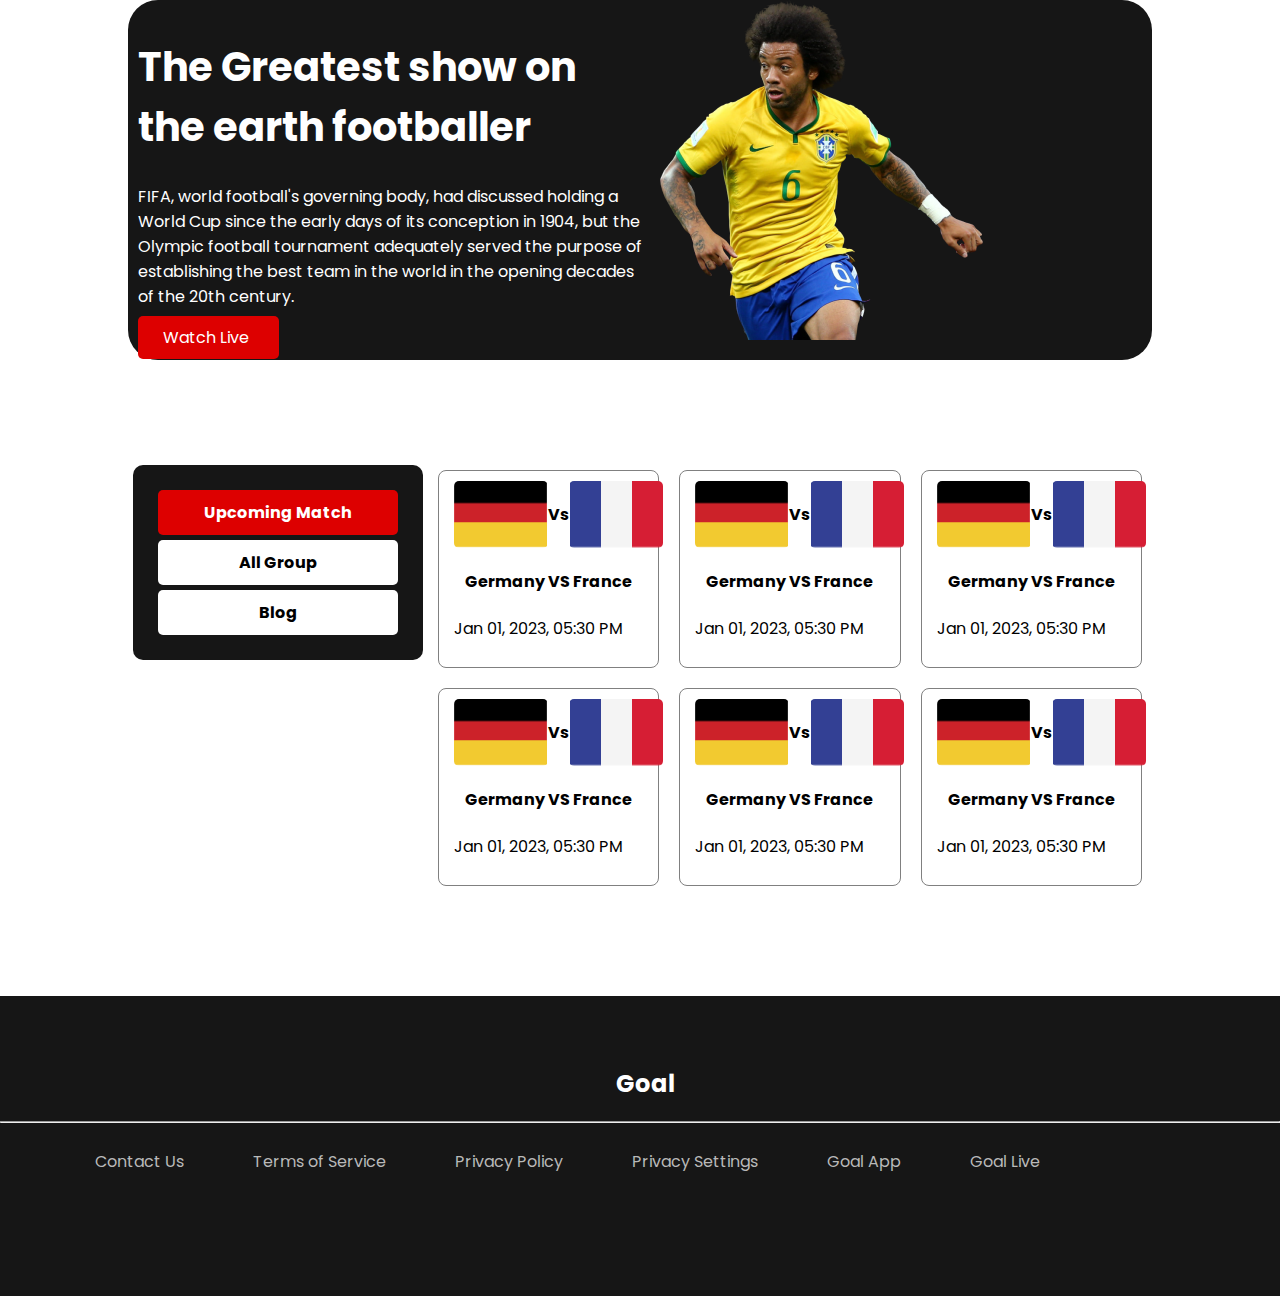
<file: index2.html>
<!DOCTYPE html>
<html lang="en">
<head>
    <meta charset="UTF-8">
    <meta http-equiv="X-UA-Compatible" content="IE=edge">
    <meta name="viewport" content="width=device-width, initial-scale=1.0">
    <title>World Cup2</title>
    <link rel="stylesheet" href="style.css">
</head>
<body>
   <main>
    <section class="container">
        <article class="header-text">
           <div class="sub-text">
           <div>
            <h1>The Greatest show on <br> the earth footballer</h1>
            <p>FIFA, world football's governing body, had discussed holding a World Cup since the early days of its conception in 1904, but the Olympic football tournament adequately served the purpose of establishing the best team in the world in the opening decades of the 20th century.</p>
            <a class="link-button for-hover" href="" >Watch Live  <span class="right-arro"><i class="fa-solid fa-greater-than"></i></span></a>
           </div>
           </div>
       
            <div class="sub-banner">
                <img src="image/Banner Image.png" alt="">
            </div> 
        </article>
    </section>

    <section class="footballers">
        <article class="match-update">
          <div class="sub-match-update">
            <li> <a class="match-link-button blog-button"  href="">Upcoming Match</a></li>
            <li><a class="match-link-button"  href="">All Group</a></li>
            <li><a class="match-link-button " href="">Blog</a></li>
          </div>
        </article>
        <article class="players">
            <div class="card">
                <div class="img">
                    <img src="image/germany Flag.png" alt="">
                    <h4 class="extra-title">Vs</h4>
                    <img src="image/Flag.png" alt="">
                </div>
                <h4 class="extra-title">Germany VS France </h4>
                <p class="extra-p">Jan 01, 2023, 05:30 PM </p>
            </div>
            <div class="card">
                <div class="img">
                    <img src="image/germany Flag.png" alt="">
                    <h4 class="extra-title">Vs</h4>
                    <img src="image/Flag.png" alt="">
                </div>
                <h4 class="extra-title">Germany VS France </h4>
                <p class="extra-p">Jan 01, 2023, 05:30 PM </p>
            </div>
            <div class="card">
                <div class="img">
                    <img src="image/germany Flag.png" alt="">
                    <h4 class="extra-title">Vs</h4>
                    <img src="image/Flag.png" alt="">
                </div>
                <h4 class="extra-title">Germany VS France </h4>
                <p class="extra-p">Jan 01, 2023, 05:30 PM </p>
            </div>
            <div class="card">
                <div class="img">
                    <img src="image/germany Flag.png" alt="">
                    <h4 class="extra-title">Vs</h4>
                    <img src="image/Flag.png" alt="">
                </div>
                <h4 class="extra-title">Germany VS France </h4>
                <p class="extra-p">Jan 01, 2023, 05:30 PM </p>
            </div>
            <div class="card">
                <div class="img">
                    <img src="image/germany Flag.png" alt="">
                    <h4 class="extra-title">Vs</h4>
                    <img src="image/Flag.png" alt="">
                </div>
                <h4 class="extra-title">Germany VS France </h4>
                <p class="extra-p">Jan 01, 2023, 05:30 PM </p>
            </div>
            <div class="card">
                <div class="img">
                    <img src="image/germany Flag.png" alt="">
                    <h4 class="extra-title">Vs</h4>
                    <img src="image/Flag.png" alt="">
                </div>
                <h4 class="extra-title">Germany VS France </h4>
                <p class="extra-p">Jan 01, 2023, 05:30 PM </p>
            </div>
        </article>
    </section>



   </main>
</body>
<footer>
    <div class="footer-title">
        <h2>Goal</h2>
    </div>
    <hr>
<div class="nav">
    <ul>
        <li><a href="">Contact Us </a></li>
        <li><a href="">Terms of Service</a></li>
        <li><a href="">Privacy Policy</a></li>
        <li><a href="">Privacy Settings</a></li>
        <li><a href="">Goal App </a></li>
        <li><a href="">Goal Live</a></li>
    </ul>
</div>
</footer>
</html>
</file>
<file: style.css>
/* font */
@import url('https://fonts.googleapis.com/css2?family=Gentium+Book+Plus&family=Open+Sans&family=Poppins&display=swap');
body{
    font-family: 'Gentium Book Plus', serif;
    font-family: 'Open Sans', sans-serif;
    font-family: 'Poppins', sans-serif;
    margin: 0;
}
main{
    width: 80%;
    margin: 0px auto;
}
/* common style */
/* section{
    width: 80%;
    margin: 0px auto;
} */

.container{
    width: 100%;
    background-color: #161616;
    border-radius: 30px;
    margin-bottom: 50px;
    margin-bottom: 100px;
}


/* header aria style */
.header-text{
    width: 100%;
    display: flex;
}


.sub-text {
   margin: 10px;
   width: 50%;
    
}
.sub-img{
    width: 50%;
}


.sub-text, h1, p{
    color: #ffffff;
}
.sub-text h1{
    font-size: 40px;
   
}


.link-button{
    text-decoration: none;
    color: #ffffff;
    background-color:  #DD0000;
    padding: 10px 25px;
    border-radius: 5px;
}
#viwe{
    visibility: hidden;
    position: relative;
    margin-left: 85%;
}

.right-arro{
    margin-left: 5px;
}


 /* about footballer style */
 .footballers{
    display: flex;
 }
 .sub-match-update{
    margin: 5px;
    background-color: #161616;
    padding: 20px 20px;
    Width:250px;
    border-radius: 10px;
 }
 .match-link-button{
    
    text-decoration: none;
    display: inline-block;
    color:black;
    background-color: #ffffff;
    padding: 10px 25px;
    border-radius: 5px;
    display: flex;
    align-items: center;
    justify-content: center;
    font-weight: 700;
 }
 .blog-button{
    background-color: #DD0000;
    color: #ffffff;
 }


.players{
    display: grid;
    grid-template-columns: repeat(3, 1fr);
}
.card{
    padding: 10px 15px;
    border: 1px solid gray;
    margin: 10px;
    border-radius: 8px;
}
.card img{
    width: 100%;
   
}
.icon{
    margin: 10px;
    color: gray;
}
.card-text{
    padding: 0px 5px;
}

/* footer style */
footer{
    background-color: #161616;
    height: 300px;
    margin-top: 100px;
}
.footer-title{
    color: #ffffff;
    text-align: center;
    padding: 50px 0px 0px 10px;
}
.social-icon{
    text-align: center;
}
.social-icon a{
    text-decoration: none;
    color: #ffffff;
    font-size: 40px;
    display: inline-block;
    margin: 10px;
 
  
}
hr{
 color: #B9B9B9;
}

.nav ul li a{
    text-decoration: none;
    color: #B9B9B9;

}
.nav ul li{
    display: inline-block;
    margin-left: 45px;
    padding: 10px 10px;
}
.sub-match-update li{
    list-style: none;
    margin: 5px;
}



/* responsive style start */
/* tablet */
@media screen and (min-width:668px) and  (max-width:992px){
   
    .footballers{
        display: block;
    }
    .players{
        grid-template-columns: repeat(2, 1fr);
       
    }
    .sub-match-update{
        width: 100%;
        background-color: white;
        display: flex;
        flex-direction: row;
       
    }
    .match-link-button{
        display: inline-block;
        text-align: center;
    }
   
    .sub-match-update li a{
        border: 1px solid gray;
       width: 140px;
       margin-left: 5px;
    }
    #viwe{
        visibility: visible;
        width: 70px;
        text-align: center;
    }
   
   .sub-text , h1{
    font-size: 20px;
   }
   
}
@media screen and (max-width:667px) {
    .sub-img:hover{
        transform: scale(1);
    }
   
    .players{
        grid-template-columns: repeat(1, 1fr);
    }
    .header-text{
        
        display: block;
    }
    .link-button{
        margin: 0px auto;
    }
    .footballers{
        display: block;
    }
    .sub-match-update{
        background-color: white;
        display: flex;
        flex-direction: column;
       
    }
    .sub-match-update li a{
        border: 1px solid gray;
       width: 140px;
       margin-left: 5px;
    }
    .nav{
        background-color: #161616;
    }
    .nav ul li{
        display: block;
       text-align: center;
    
     
    }

    }


    .extra-p{
        color:black;
    }
    .extra-title{
        text-align: center;
    }
    .img{
        display: flex;
        
    }
    .img img{
        border-radius: 5px;
        width: 100%;
    }
  



    /* animation */
    @keyframes identifier {
        0%{
            background-color: rgba(243, 243, 16, 0.616);
            
        }
        25%{
            background-color: rgba(37, 255, 255, 0.521);
        }
        50%{
            background-color: rgba(0, 128, 0, 0.596);

        }
        75%{
            background-color:rgba(210, 105, 30, 0.603) ;
        }
        100%{
            background-color: rgba(11, 90, 238, 0.575);
            
        }
    }
   #hover-link-button{
            animation: identifier 3s ease-in-out  alternate infinite ;
            animation-play-state: running;
    }

    .sub-img:hover{
        transform: scale(1.3);
        transition: 2s;
    }
</file>
